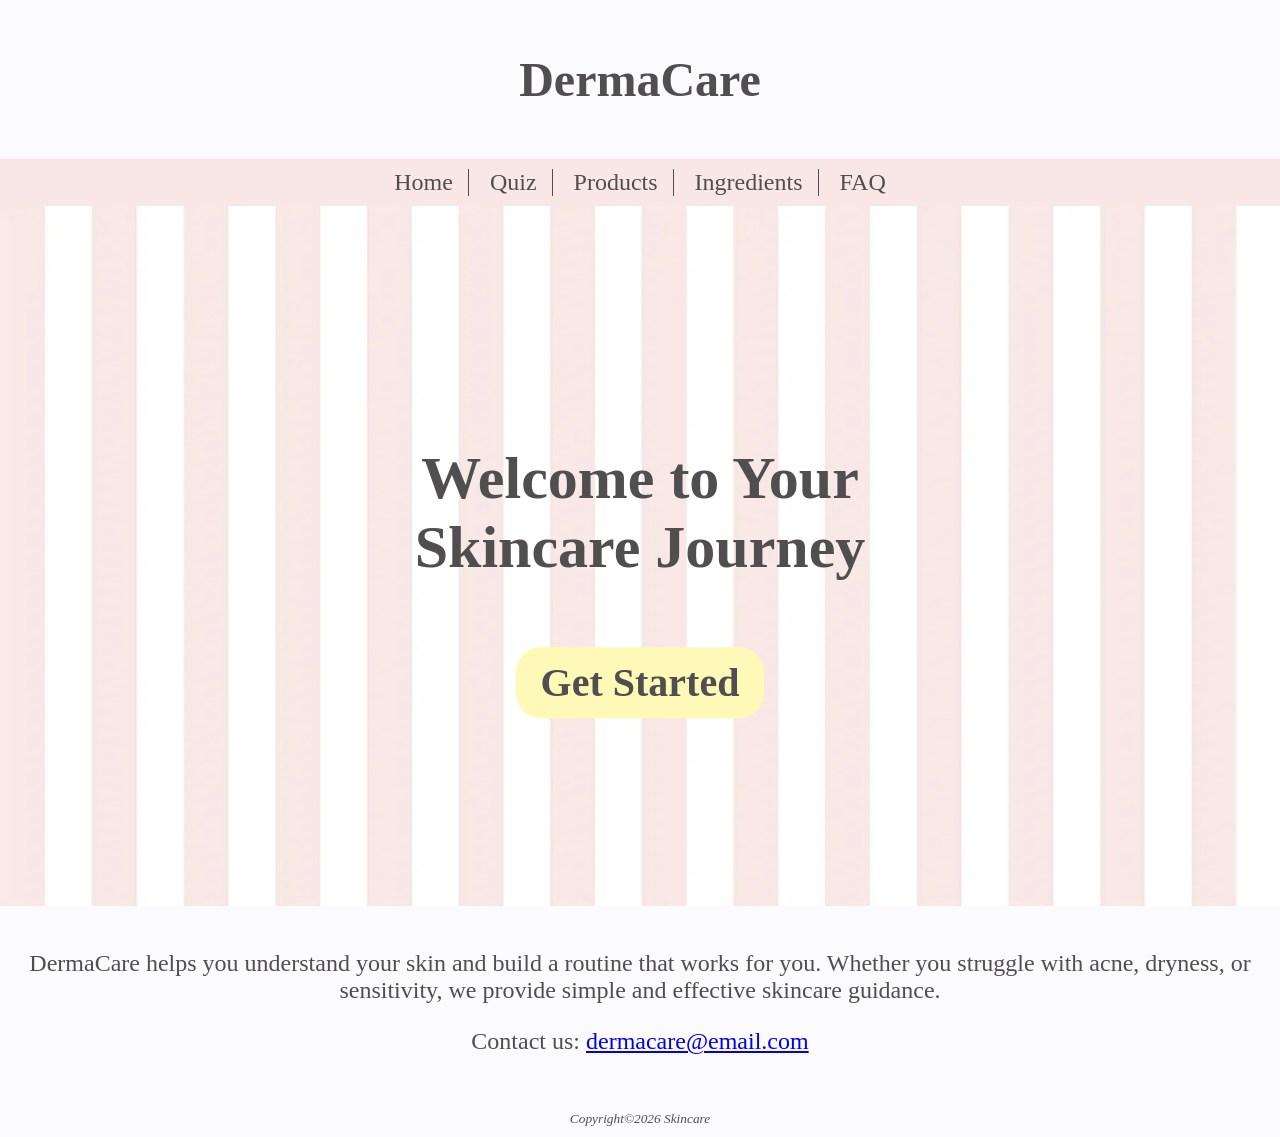
<file: index.html>
<!DOCTYPE html>
<html lang="en">
    <head>
        <!-- Google tag (gtag.js) -->
<script async src="https://www.googletagmanager.com/gtag/js?id=G-T0B6VLPZFQ"></script>
<script>
  window.dataLayer = window.dataLayer || [];
  function gtag(){dataLayer.push(arguments);}
  gtag('js', new Date());

  gtag('config', 'G-T0B6VLPZFQ');
</script>
        <meta charset="UTF-8">
        <meta name="description" content="Skincare website to help users build routines and learn about products">
        <meta name="keywords" content="skincare, acne, routine, beauty">
        <title>DermaCare Home</title>
        <link rel="stylesheet" href="skin.css">
    </head>
    <body>
        <header>
            <h1>DermaCare</h1>
        </header>
        <nav>
            <a href="index.html">Home</a>
            <a href="quiz.html">Quiz</a>
            <a href="products.html">Products</a>
            <a href="ingredients.html">Ingredients</a>
            <a href="faq.html">FAQ</a>
        </nav>
        <div class="container">
            <img src="stripe.webp" alt="Stripe Background" class="stripe-background">
            <div class="text-overlay">
                <h2>Welcome to Your Skincare Journey</h2>
                <a href="quiz.html" class="btn">Get Started</a>
            </div>
        </div>
        <main>
            <p>DermaCare helps you understand your skin and build a routine that works for you.
            Whether you struggle with acne, dryness, or sensitivity, we provide simple and
            effective skincare guidance.</p>
            <p>Contact us: <a href="#">dermacare@email.com</a></p>
        </main>
        <footer>
            <small><i>Copyright&copy;2026 Skincare</i></small>
        </footer>
    </body>
</html>
</file>
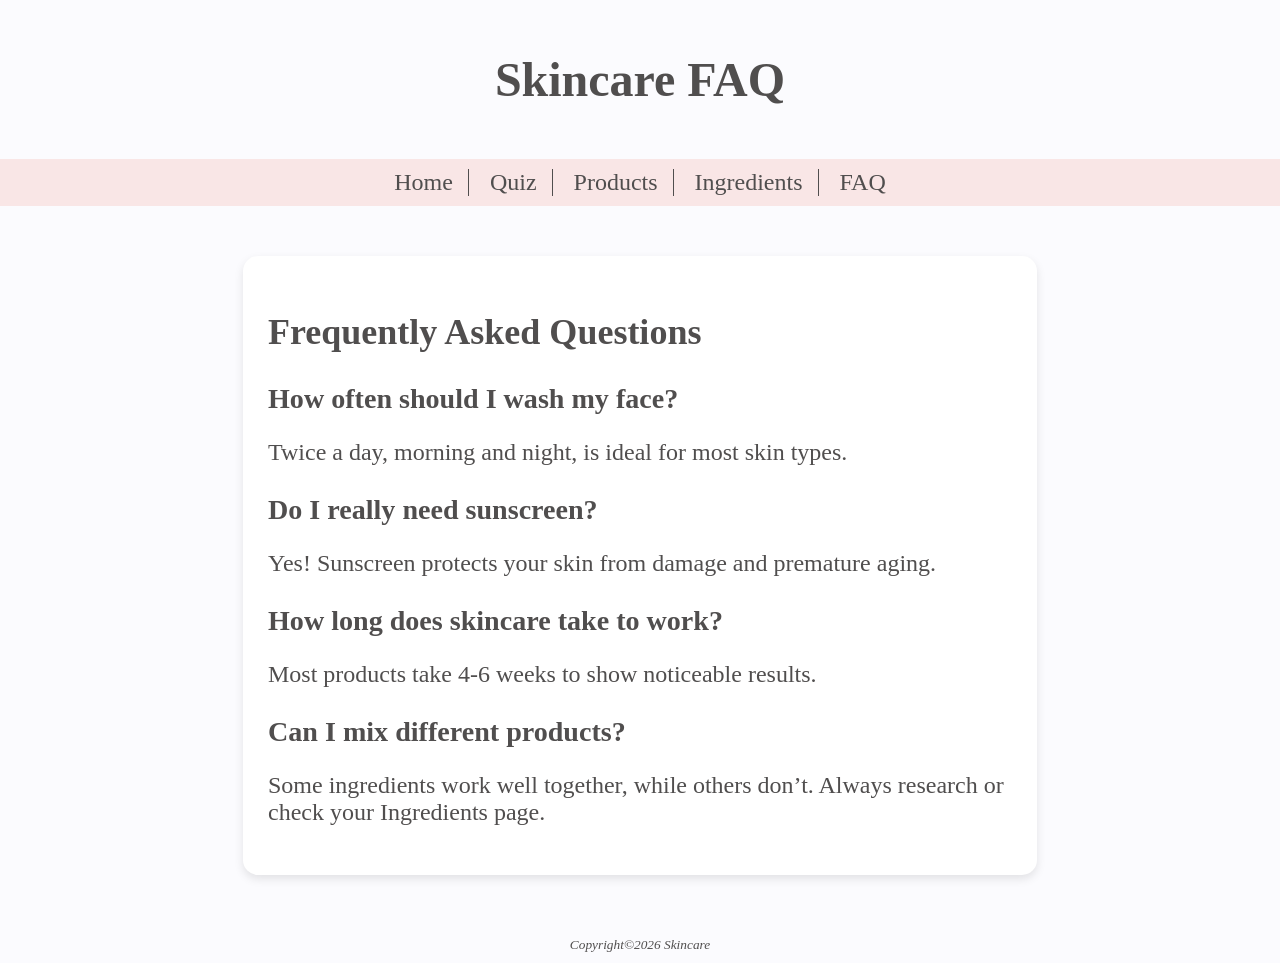
<file: faq.html>
<!DOCTYPE html>
<html lang="en">
<head>
    <!-- Google tag (gtag.js) -->
<script async src="https://www.googletagmanager.com/gtag/js?id=G-T0B6VLPZFQ"></script>
<script>
  window.dataLayer = window.dataLayer || [];
  function gtag(){dataLayer.push(arguments);}
  gtag('js', new Date());

  gtag('config', 'G-T0B6VLPZFQ');
</script>
    <meta charset="UTF-8">
    <meta name="description" content="Skincare website to help users build routines and learn about products">
    <meta name="keywords" content="skincare, acne, routine, beauty">
    <title>DermaCare FAQ</title>
    <link rel="stylesheet" href="skin.css">
</head>
<body>
    <header>
        <h1>Skincare FAQ</h1>
    </header>
    <nav>
        <a href="index.html">Home</a>
        <a href="quiz.html">Quiz</a>
        <a href="products.html">Products</a>
        <a href="ingredients.html">Ingredients</a>
        <a href="faq.html">FAQ</a>
    </nav>
    <main>
        <section class="faq-container">
            <h2>Frequently Asked Questions</h2>

            <div class="faq-item">
                <h3>How often should I wash my face?</h3>
                <p>Twice a day, morning and night, is ideal for most skin types.</p>
            </div>

            <div class="faq-item">
                <h3>Do I really need sunscreen?</h3>
                <p>Yes! Sunscreen protects your skin from damage and premature aging.</p>
            </div>

            <div class="faq-item">
                <h3>How long does skincare take to work?</h3>
                <p>Most products take 4-6 weeks to show noticeable results.</p>
            </div>

            <div class="faq-item">
                <h3>Can I mix different products?</h3>
                <p>Some ingredients work well together, while others don’t. Always research or check your Ingredients page.</p>
            </div>
        </section>
    </main>
    <footer>
        <small><i>Copyright&copy;2026 Skincare</i></small>
    </footer>
</body>
</html>
</file>
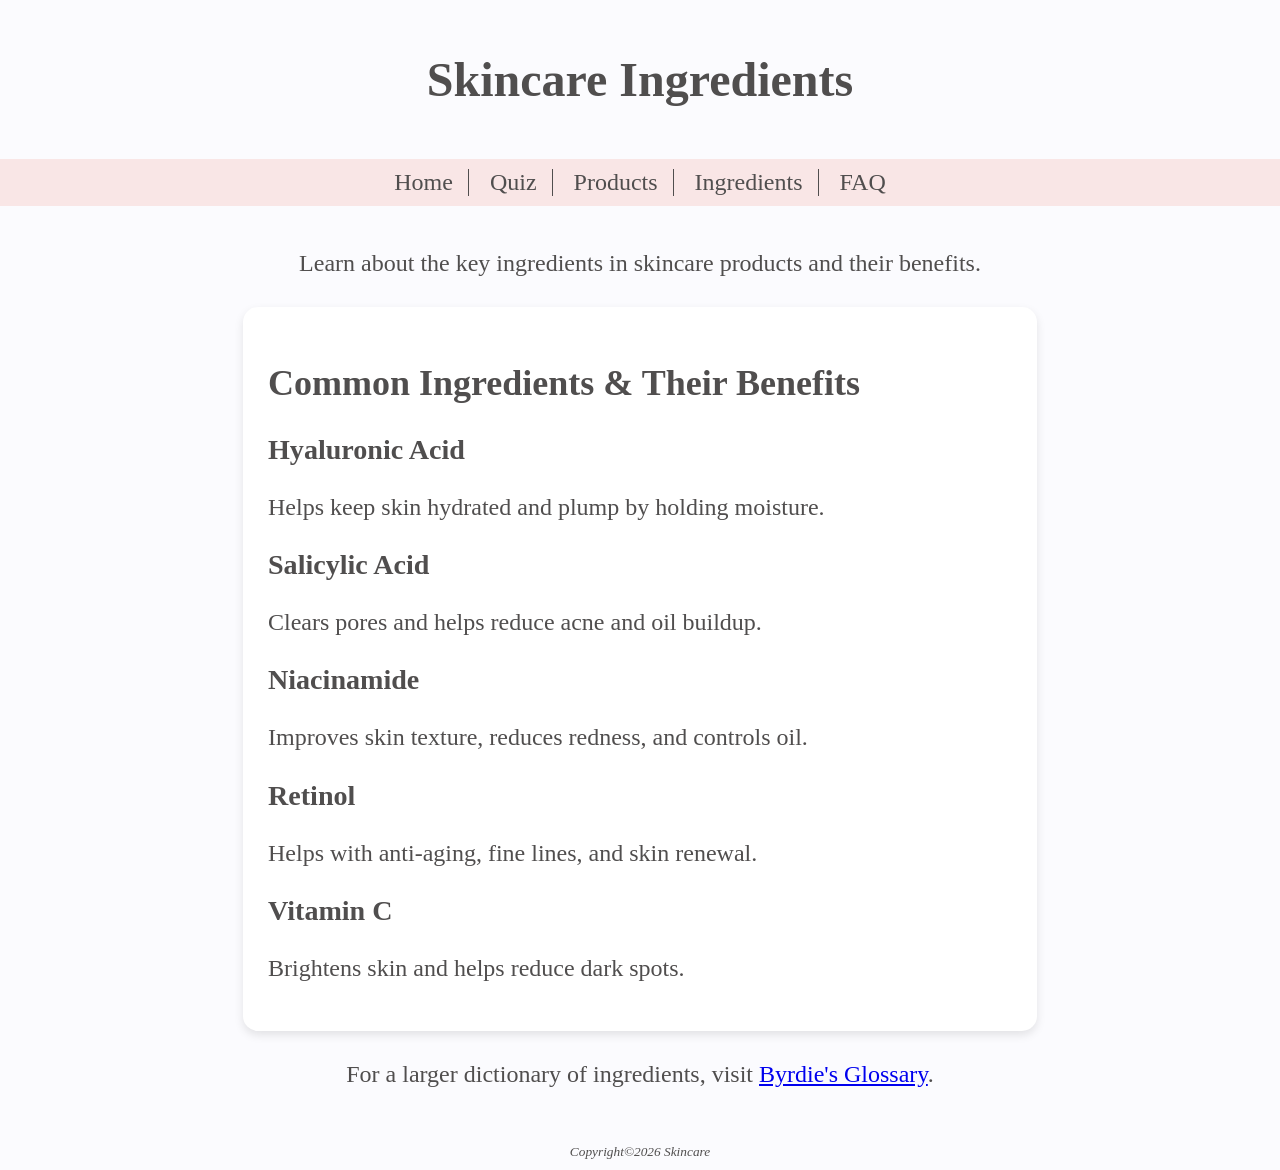
<file: ingredients.html>
<!DOCTYPE html>
<html lang="en">
<head>
    <!-- Google tag (gtag.js) -->
<script async src="https://www.googletagmanager.com/gtag/js?id=G-T0B6VLPZFQ"></script>
<script>
  window.dataLayer = window.dataLayer || [];
  function gtag(){dataLayer.push(arguments);}
  gtag('js', new Date());

  gtag('config', 'G-T0B6VLPZFQ');
</script>
    <meta charset="UTF-8">
    <meta name="viewport" content="width=device-width, initial-scale=1.0">
    <meta name="description" content="Simple skincare guide with products, ingredients, and routines.">
    <title>DermaCare Ingredients</title>
    <link rel="stylesheet" href="skin.css">
</head>
<body>
    <header>
        <h1>Skincare Ingredients</h1>
    </header>
    <nav>
        <a href="index.html">Home</a>
        <a href="quiz.html">Quiz</a>
        <a href="products.html">Products</a>
        <a href="ingredients.html">Ingredients</a>
        <a href="faq.html">FAQ</a>
    </nav>
    <main>
        <p>Learn about the key ingredients in skincare products and their benefits.</p>
        <section class="ingredients-container">
            <h2>Common Ingredients & Their Benefits</h2>

            <div class="ingredients-item">
                <h3>Hyaluronic Acid</h3>
                <p>Helps keep skin hydrated and plump by holding moisture.</p>
            </div>

            <div class="ingredients-item">
                <h3>Salicylic Acid</h3>
                <p>Clears pores and helps reduce acne and oil buildup.</p>
            </div>

            <div class="ingredients-item">
                <h3>Niacinamide</h3>
                <p>Improves skin texture, reduces redness, and controls oil.</p>
            </div>

            <div class="ingredients-item">
                <h3>Retinol</h3>
                <p>Helps with anti-aging, fine lines, and skin renewal.</p>
            </div>

            <div class="ingredients-item">
                <h3>Vitamin C</h3>
                <p>Brightens skin and helps reduce dark spots.</p>
            </div>
        </section>
        <p>For a larger dictionary of ingredients, visit <a href="https://www.byrdie.com/skincare-ingredients-glossary-4800556">Byrdie's Glossary</a>.</p>
    </main>
    <footer>
        <small><i>Copyright&copy;2026 Skincare</i></small>
    </footer>
</body>
</html>
</file>
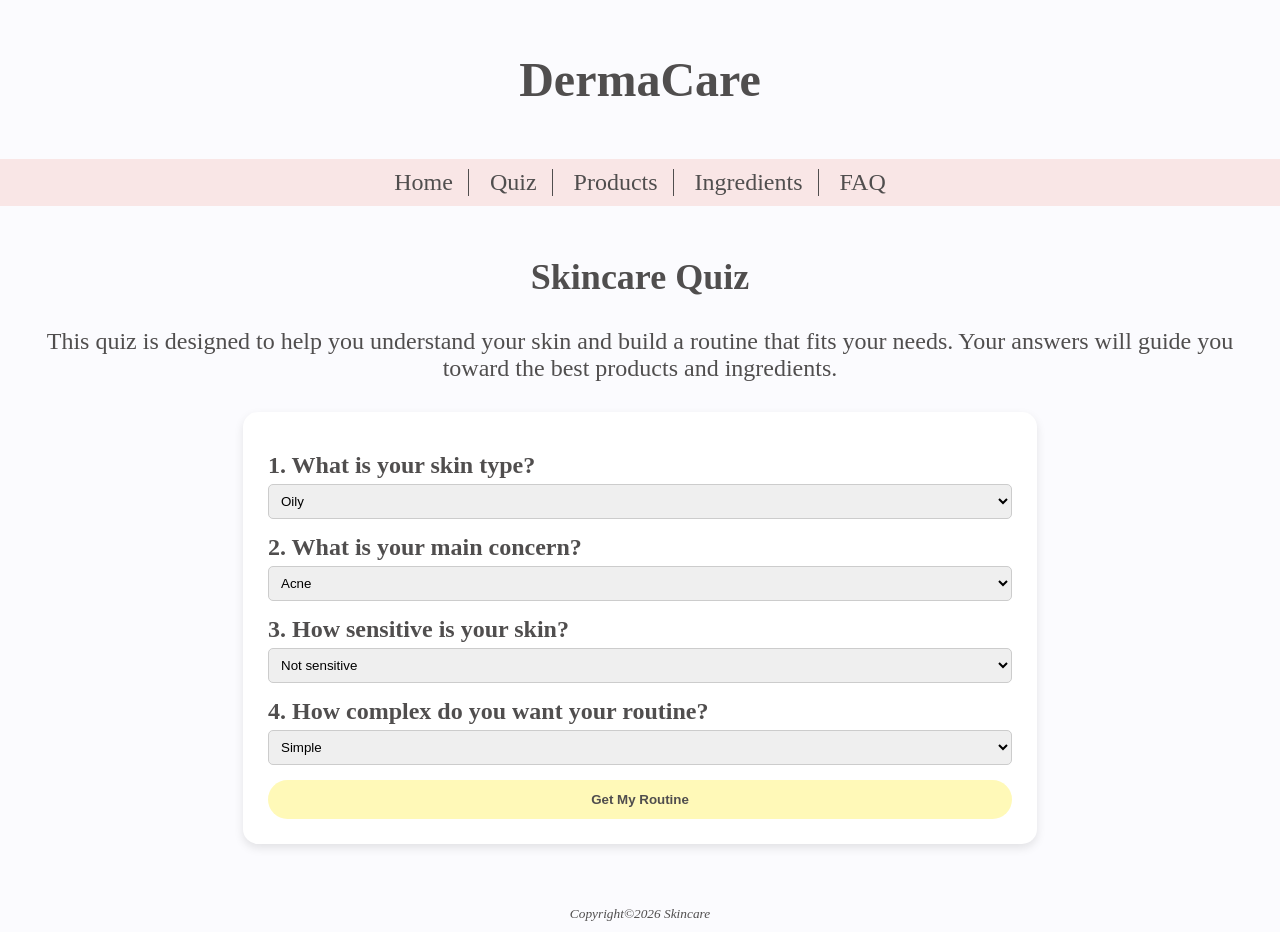
<file: quiz.html>
<!DOCTYPE html>
<html lang="en">
<head>
    <!-- Google tag (gtag.js) -->
<script async src="https://www.googletagmanager.com/gtag/js?id=G-T0B6VLPZFQ"></script>
<script>
  window.dataLayer = window.dataLayer || [];
  function gtag(){dataLayer.push(arguments);}
  gtag('js', new Date());

  gtag('config', 'G-T0B6VLPZFQ');
</script>
    <meta charset="UTF-8">
    <meta name="description" content="Skincare website to help users build routines and learn about products">
    <meta name="keywords" content="skincare, acne, routine, beauty">
    <title>DermaCare Quiz</title>
    <link rel="stylesheet" href="skin.css">
</head>
<body>
    <header>
        <h1>DermaCare</h1>
    </header>
    <nav>
            <a href="index.html">Home</a>
            <a href="quiz.html">Quiz</a>
            <a href="products.html">Products</a>
            <a href="ingredients.html">Ingredients</a>
            <a href="faq.html">FAQ</a>
    </nav>
     <main>
        <h2>Skincare Quiz</h2>
        <p>This quiz is designed to help you understand your skin and build a routine
        that fits your needs. Your answers will guide you toward the best products
        and ingredients.</p>
        <div class="quiz-container">
            <form action="#">
                <label for="skin">1. What is your skin type?</label>
                <select id="skin" name="skin_type">
                    <option>Oily</option>
                    <option>Dry</option>
                    <option>Combination</option>
                    <option>Sensitive</option>
                </select>

                <label for="concern">2. What is your main concern?</label>
                <select id="concern" name="concern">
                    <option>Acne</option>
                    <option>Dark Spots</option>
                    <option>Dryness</option>
                    <option>Aging</option>
                </select>

                <label for="sensitivity">3. How sensitive is your skin?</label>
                <select id="sensitivity" name="sensitivity">
                    <option>Not sensitive</option>
                    <option>Somewhat sensitive</option>
                    <option>Very sensitive</option>
                </select>

                <label for="routine">4. How complex do you want your routine?</label>
                <select id="routine" name="routine_level">
                    <option>Simple</option>
                    <option>Moderate</option>
                    <option>Full Routine</option>
                </select>
                <button type="submit">Get My Routine</button>
            </form>
        </div>
    </main>
    <footer>
        <small><i>Copyright&copy;2026 Skincare</i></small>
    </footer>
</body>
</html>
</file>
<file: skin.css>
body {
    background-color: #fbfbfe;
    font-family: 'Times New Roman', Times, serif, Helvetica, sans-serif;
    margin: 0;
}
header {
    background-color: #fbfbfe;
    color: #504e4e;
    text-align: center;
    padding: 20px 0;
    font-size: 1.5em;
}
nav {
    background-color: #f9e6e6;
    padding: 10px 0;
    text-align: center;
    font-size: 1.5em;
}
nav a {
    display: inline-block;
    padding: 0 15px;
    text-decoration: none;
    color: #504e4e;
    border-right: 1px solid #504e4e;
}
nav a:hover {
    text-decoration: underline;
}
nav a:last-child {
    border-right: none;
}
.container {
    position: relative;
    height: 700px;
    text-align: center;
    color: #504e4e;
}
.stripe-background {
    width: 100%;
    height: 100%;
}
.btn {
    display: inline-block;
    margin-top: 15px;
    padding: 12px 25px;
    background-color: #fff9b8;
    color: #504e4e;
    text-decoration: none;
    font-weight: bold;
    border-radius: 25px;
    transition: all 0.3s ease;
}
.text-overlay {
    position: absolute;
    top: 50%;
    left: 50%;
    transform: translate(-50%, -50%);
    font-size: 2.5em;
}
main {
    color: #504e4e;
    padding: 20px;
    text-align: center;
    font-size: 1.5em;
}
footer {
    background-color: #fbfbfe;
    text-align: center;
    padding: 10px 0;
    color: #504e4e;
}
.quiz-container, .faq-container, .product-container, .ingredients-container {
    width: 60%;
    margin: 30px auto;
    background-color: #ffffff;
    color: #504e4e;
    padding: 25px;
    border-radius: 15px;
    box-shadow: 0 4px 10px rgba(0,0,0,0.1);
    text-align: left;
}
form {
    display: flex;
    flex-direction: column;
}
label {
    margin-top: 15px;
    font-weight: bold;
}
select {
    padding: 8px;
    margin-top: 5px;
    border-radius: 5px;
    border: 1px solid #ccc;
}
.faq-item {
    margin-bottom: 20px;
}
.faq-item h3 {
    margin-bottom: 5px;
}
button {
    display: inline-block;
    margin-top: 15px;
    padding: 12px 25px;
    background-color: #fff9b8;
    color: #504e4e;
    border: none;
    border-radius: 25px;
    font-weight: bold;
    cursor: pointer;
}
button:hover {
    background-color: #f7e98a;
}
table {
    border-collapse: collapse;
}
th, td {
    border: 1px solid black;
    padding: 8px;
}
</file>
